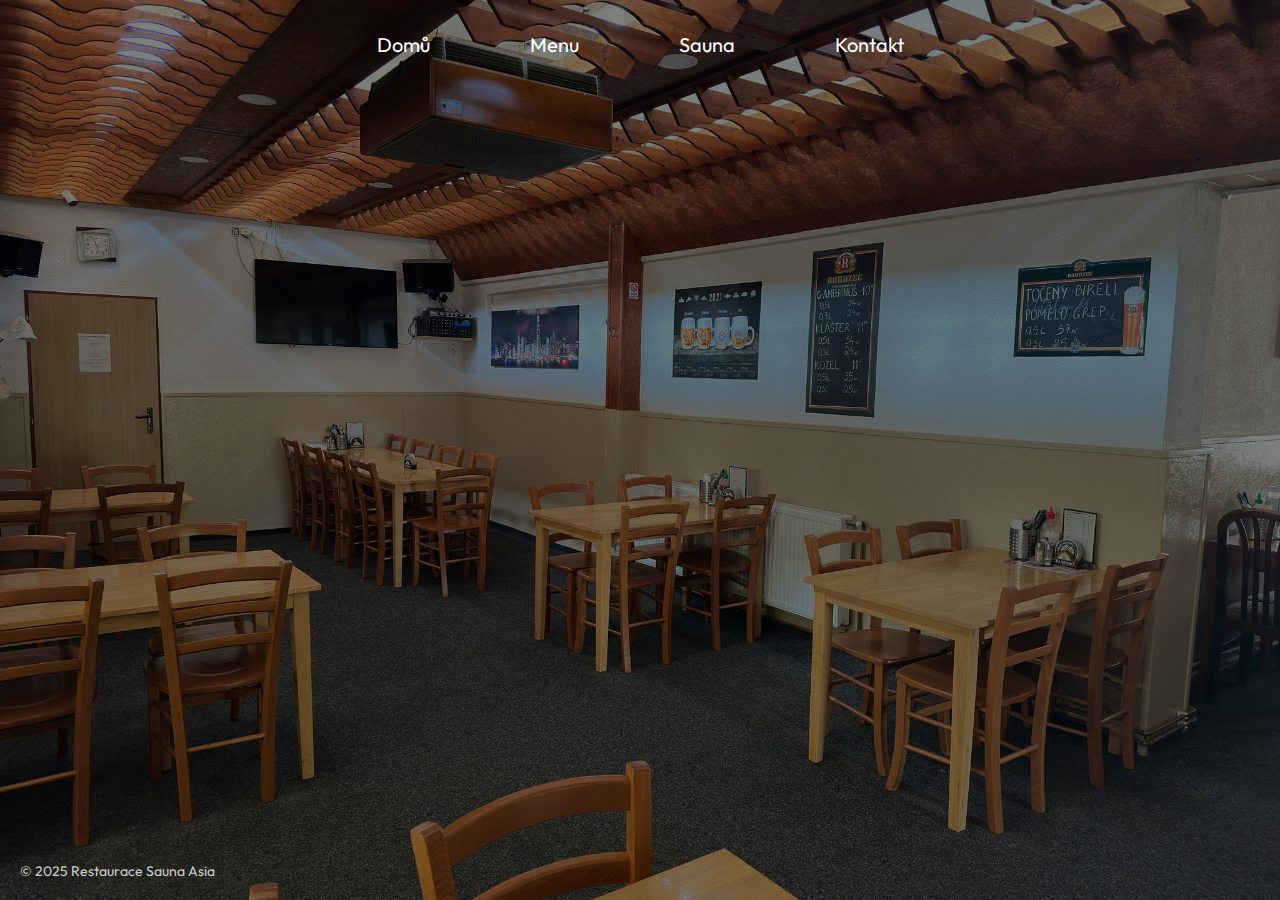
<file: index.html>
<!DOCTYPE html>
<html lang="en">
<head>
    <meta charset="UTF-8">
    <meta name="viewport" content="width=device-width, initial-scale=1.0">
    <title>Restaurace Sauna Asia</title>
    <link rel="stylesheet" href="style.css">
    <style>
        @import url('https://fonts.googleapis.com/css2?family=Outfit:wght@100..900&display=swap');
        </style>
</head>
<body>
    <!-- Header section  -->
    <section id="header">
        <nav>
            <ul class="nav-links">
                <li><a href="index.html">Domů</a></li>
                <li><a href="Menu.pdf" target="_blank">Menu</a></li>
                <li><a href="sauna.html">Sauna</a></li>
                <li><a href="kontakt.html">Kontakt</a></li>
            </ul>
            <div class="menu-btn"><img src="img/menu.svg" alt=""></div>
        </nav>
        <div class="container">
            <div class="header-content">
                <h1>Resturace Sauna Asia</h1>
                <p>Jsme asijská restaurace a hospoda v jednom. Nabízíme široký výběr jídel inspirovaných asijskou kuchyní. Součástí podniku je také hospoda s nabídkou točeného piva, nealko nápojů a drobného občerstvení</p>
            </div>
        </div>
        <footer>
            <p>© 2025 Restaurace Sauna Asia</p>
        </footer>
    </section>

    <script>
        const menuBtn = document.querySelector('.menu-btn');
        const navLinks = document.querySelector ('.nav-links')

        menuBtn.addEventListener('click', function(){
            navLinks.classList.toggle("active")
        })
    </script>

</body>
</html>
</file>
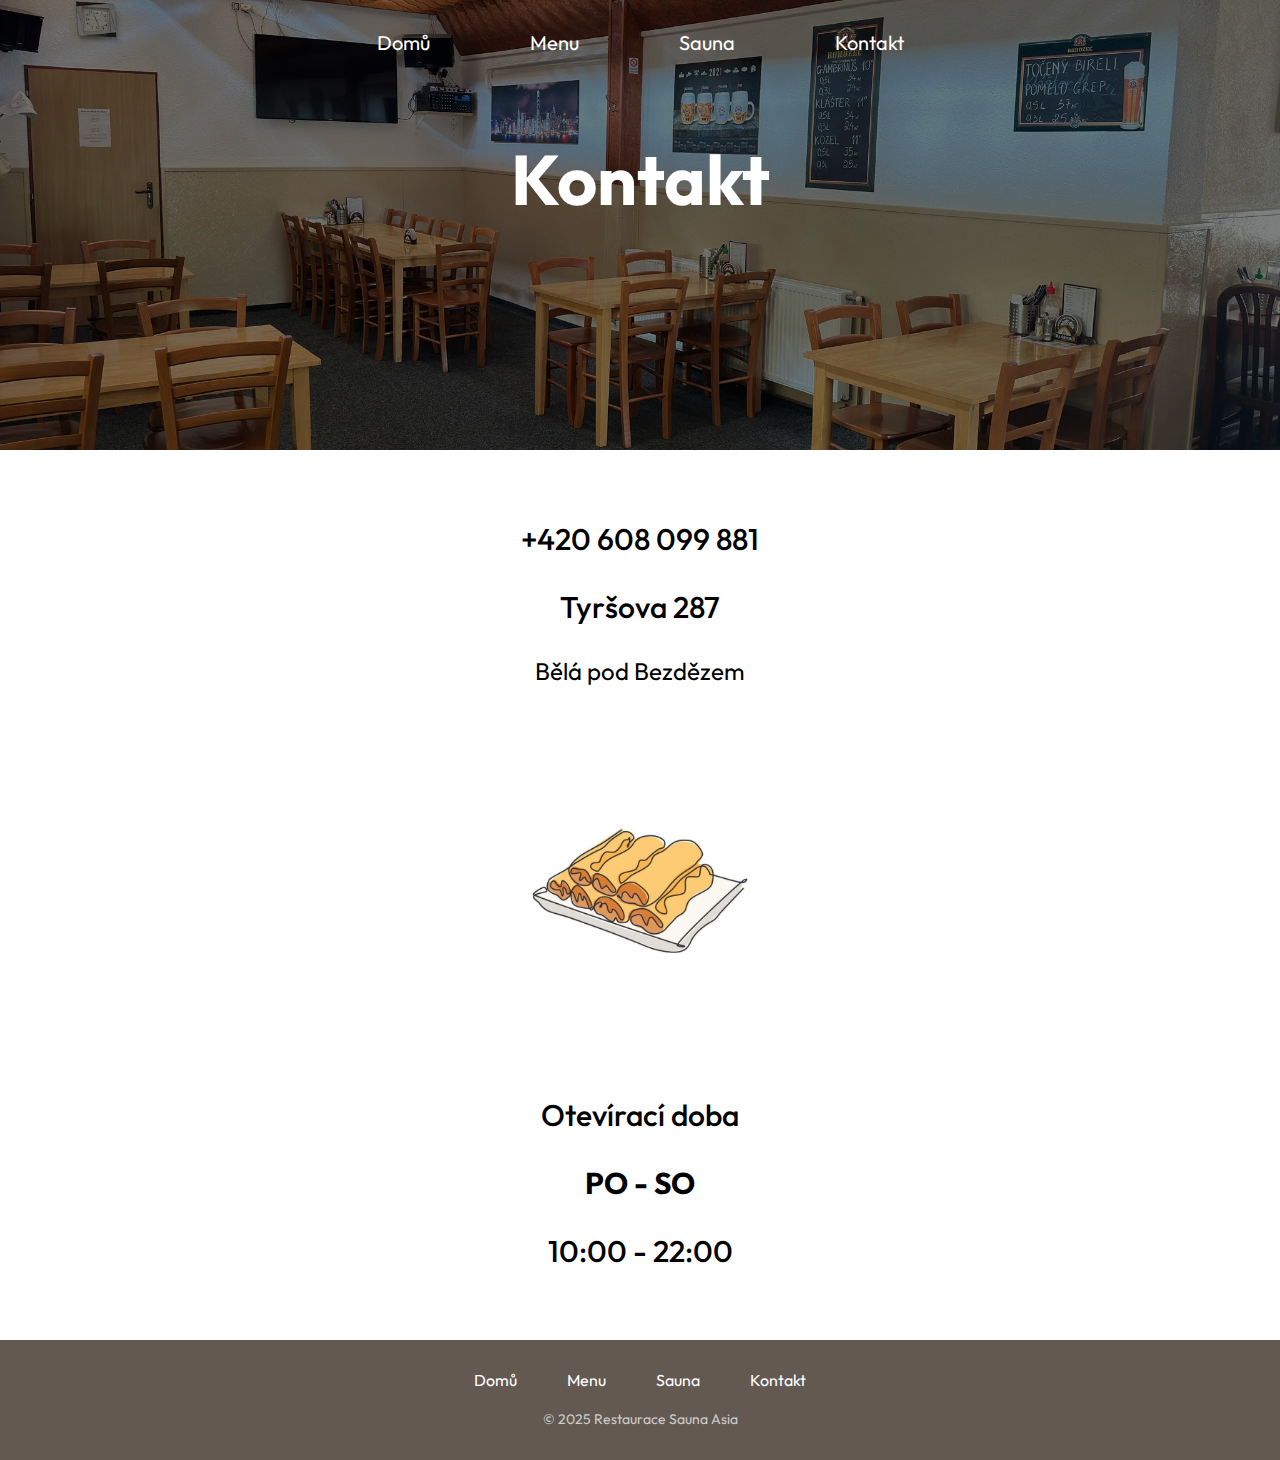
<file: kontakt.html>
<!DOCTYPE html>
<html lang="en">
<head>
    <meta charset="UTF-8">
    <meta name="viewport" content="width=device-width, initial-scale=1.0">
    <title>Restaurace Sauna Asia</title>
    <link rel="stylesheet" href="kontakt.css">
    <style>
        @import url('https://fonts.googleapis.com/css2?family=Outfit:wght@100..900&display=swap');
        </style>
</head>
<body>
        <!-- Header section  -->
        <section id="header">
            <div class="container">
                <nav>
                    <ul class="nav-links">
                        <li><a href="index.html">Domů</a></li>
                        <li><a href="Menu.pdf" target="_blank">Menu</a></li>
                        <li><a href="sauna.html">Sauna</a></li>
                        <li><a href="kontakt.html">Kontakt</a></li>
                    </ul>
                    <div class="menu-btn"><img src="img/menu.svg" alt=""></div>
                </nav>
                <h1>Kontakt</h1>
            </div>
        </section>

        <!-- Info section -->
         <section id="info">
            <div class="info-container">
                <h3>+420 608 099 881</h3>
                <h3>Tyršova 287</h3>
                <p>Bělá pod Bezdězem</p>
                <img src="img/image_123650291.JPG" alt="" height="350px">
                <h3>Otevírací doba</h3>
                <h3><Strong>PO - SO</Strong></h3>
                <h3>10:00 - 22:00</h3>
            </div>
         </section>

         <!-- Footer section  -->
          <footer>
            <div class="container">
                <ul class="nav-links">
                    <li><a href="index.html">Domů</a></li>
                    <li><a href="Menu.pdf" target="_blank">Menu</a></li>
                    <li><a href="sauna.html">Sauna</a></li>
                    <li><a href="kontakt.html">Kontakt</a></li>
                </ul>
                <br>
                <p>© 2025 Restaurace Sauna Asia</p>
            </div>
          </footer>

          <script>
            const menuBtn = document.querySelector('.menu-btn');
            const navLinks = document.querySelector ('.nav-links')
    
            menuBtn.addEventListener('click', function(){
                navLinks.classList.toggle("active")
            })
        </script>
</body>
</html>
</file>
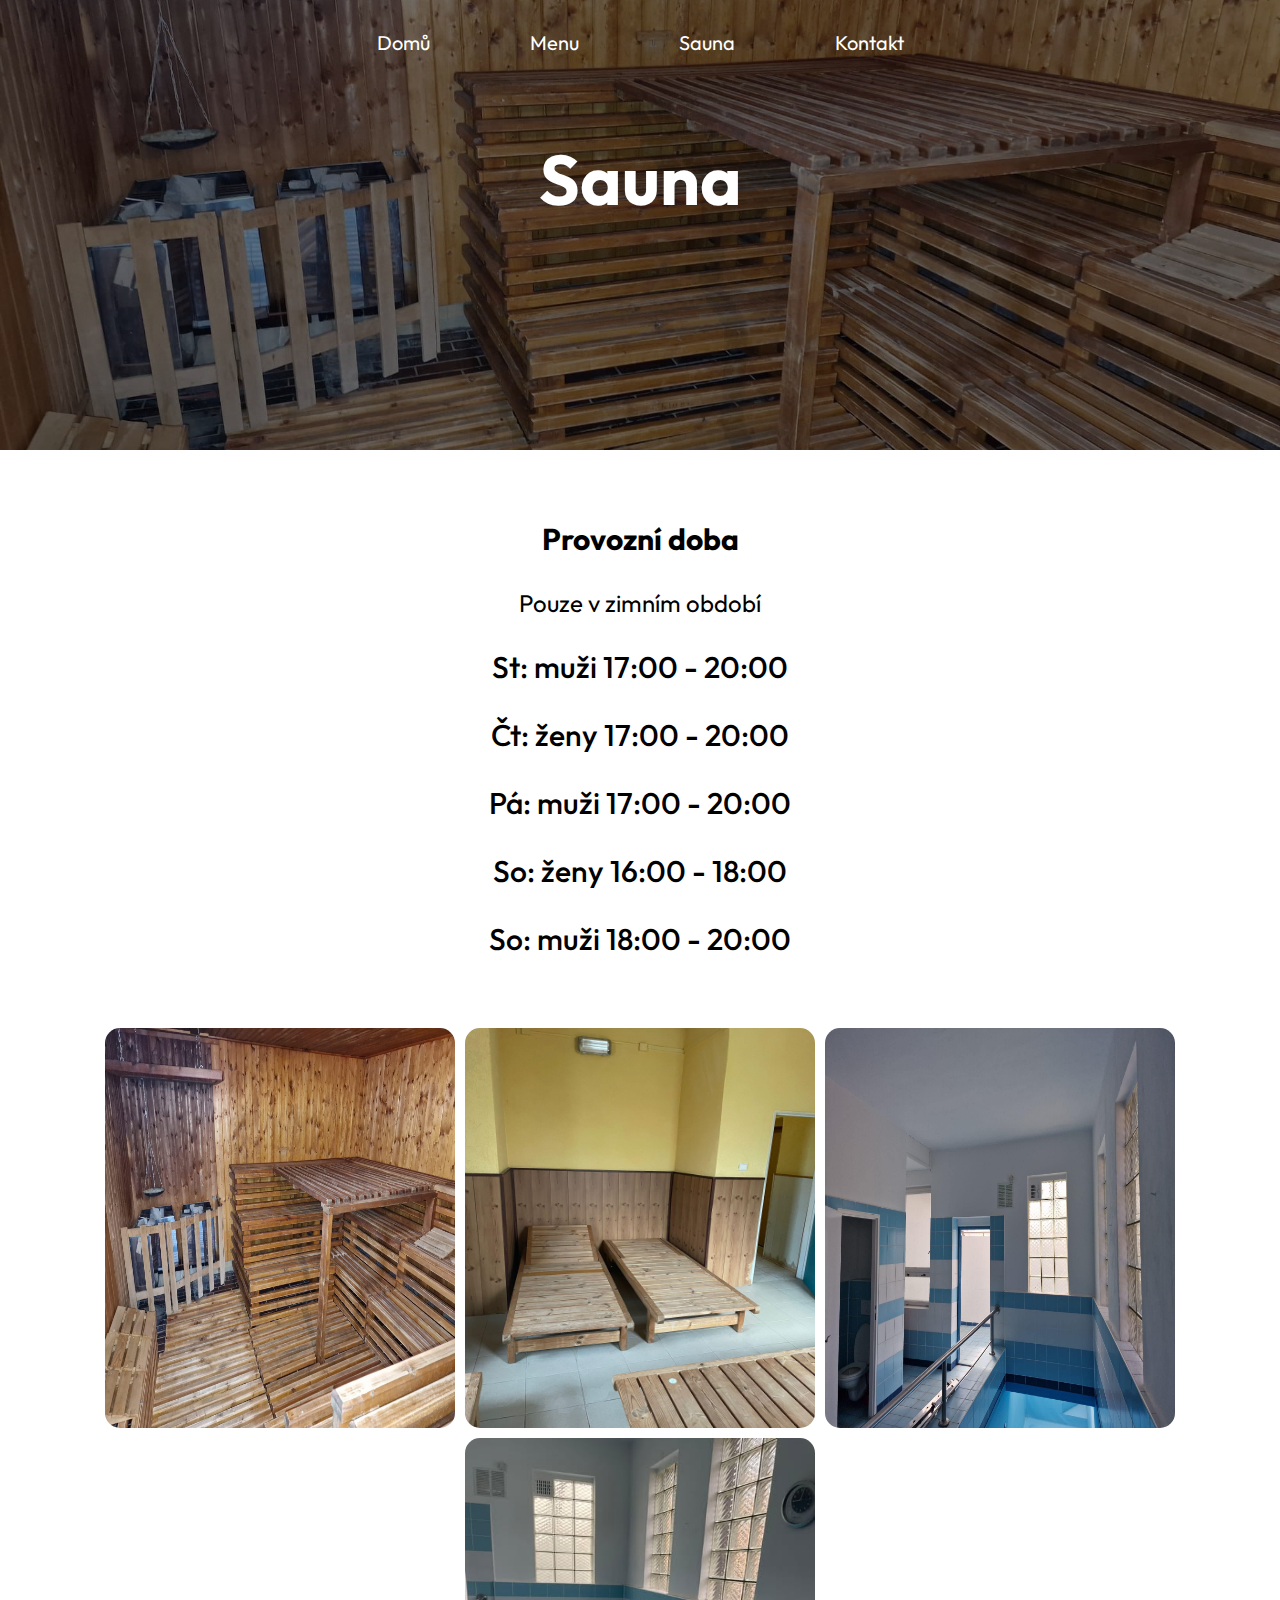
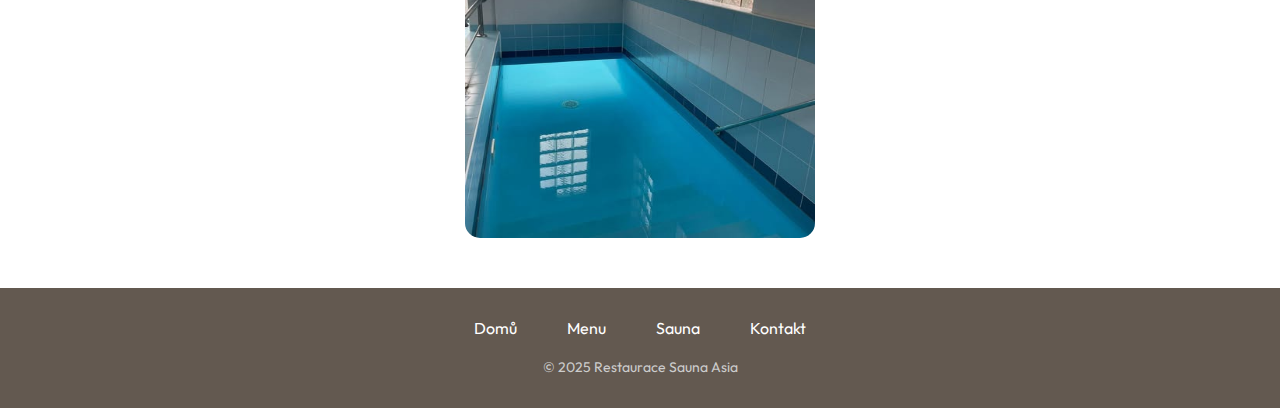
<file: sauna.html>
<!DOCTYPE html>
<html lang="en">
<head>
    <meta charset="UTF-8">
    <meta name="viewport" content="width=device-width, initial-scale=1.0">
    <title>Restaurace Sauna Asia</title>
    <link rel="stylesheet" href="sauna.css">
    <style>
        @import url('https://fonts.googleapis.com/css2?family=Outfit:wght@100..900&display=swap');
        </style>
</head>
<body>
    <section id="header">
        <div class="container">
            <nav>
                <ul class="nav-links">
                    <li><a href="index.html">Domů</a></li>
                    <li><a href="Menu.pdf" target="_blank">Menu</a></li>
                    <li><a href="sauna.html">Sauna</a></li>
                    <li><a href="kontakt.html">Kontakt</a></li>
                </ul>
                <div class="menu-btn"><img src="./img/menu.svg" alt=""></div>
            </nav>
            <h1>Sauna</h1>
        </div>
    </section>

            <!-- Info section -->
            <section id="info">
                <div class="info-container">
                    <h3><strong>Provozní doba</strong></h3>
                    <p>Pouze v zimním období</p>
                    <h3>St: muži 17:00 - 20:00</h3>
                    <h3>Čt: ženy 17:00 - 20:00</h3>
                    <h3>Pá: muži 17:00 - 20:00</h3>
                    <h3>So: ženy 16:00 - 18:00</h3>
                    <h3>So: muži 18:00 - 20:00</h3>
                </div>
                <div class="gallery">
                    <img src="./img/sauna 1.jpg" alt="">
                    <img src="./img/sauna 2.jpg" alt="" >
                    <img src="./img/sauna 3.jpg" alt="" >
                    <img src="./img/sauna 4.jpg" alt="" >
                </div>
             </section>
    
             <!-- Footer section  -->
              <footer>
                <div class="container">
                    <ul class="nav-links">
                        <li><a href="index.html">Domů</a></li>
                        <li><a href="Menu.pdf" target="_blank">Menu</a></li>
                        <li><a href="sauna.html">Sauna</a></li>
                        <li><a href="kontakt.html">Kontakt</a></li>
                    </ul>
                    <br>
                    <p>© 2025 Restaurace Sauna Asia</p>
                </div>
              </footer>

              <script>
                const menuBtn = document.querySelector('.menu-btn');
                const navLinks = document.querySelector ('.nav-links')
        
                menuBtn.addEventListener('click', function(){
                    navLinks.classList.toggle("active")
                })
            </script>
</body>
</html>
</file>
<file: style.css>
* {
    margin: 0;
    padding: 0;
    box-sizing: border-box;
    text-decoration: none;
    list-style: none;
}
body {
    font-family: "Outfit", sans-serif;
    overflow-x: hidden;
    width: 100%;
}
/* Header section  */
#header {
    height: 100vh;
    width: 100vw;
    background-image: linear-gradient(rgba(0, 0, 0, .5), rgba(0, 0, 0, .5)), url(restaurace.jpg);
    background-size: cover;
    background-position: center;
}
.container {
    margin: auto;
    padding: 0 120px;
}
nav {
    display: flex;
    justify-content: center;
    align-items: center;
    padding: 32px 0;
}
nav ul {
    display: flex;
    gap: 100px;
    font-size: 20px;
}
nav ul li a {
    color: #fff;
    font-weight: 400;
    transition: 0.3s ease;
}
nav ul li a:hover {
    color: #ccc;
}
.menu-btn {
    position: absolute;
    right: 16px;
    top: 16px;
    padding: 8px 12px;
    display: none; /* hide on desktop */
    align-items: center;
    cursor: pointer;
    z-index: 999;
}
.header-content {
    display: flex;
    flex-direction: column;
    gap: 32px;
    margin-top: 150px;
    max-width: 500px;
}
.header-content h1 {
    font-size: 70px;
    color: #fff;
    opacity: 0; /* Ensure hidden at start */
    animation: fadeInUp 1s ease-out forwards;
    animation-delay: 0.2s;
}
.header-content p {
    color: #ccc;
    font-size: 18px;
    opacity: 0; /* Ensure hidden at start */
    animation: fadeInUp 1s ease-out forwards;
    animation-delay: 0.5s;
}
footer p {
    position: absolute;
    font-size: 14px;
    color: #ccc;
    left: 20px;
    bottom: 20px;
}
@media only screen and (max-width: 992px) {
    .container {
        padding: 0 60px;
    }
}
@media only screen and (max-width: 768px) {
    .menu-btn {
        display: block;
    }
    nav {
        padding: 16px;
      }
      nav ul {
        position: absolute;
        top: 0;
        right: 0;
        flex-direction: column;
        background-color: #000;
        width: 60%;
        height: 100%;
        align-items: end;
        padding-top: 80px;
        margin-right: -700px;
        transition: 0.3s ease;
        z-index: 100;
      }
      nav ul.active {
        margin-right: 0;
      }
      nav li {
        width: 100%;
        padding: 8px 16px;
        text-align: center;
      }
}
@media only screen and (max-width: 576px) {
    .container {
        padding: 0 20px;
    }
    .header-content {
        margin-top: 200px;
        max-width: 400px;
    }
    .header-content h1 {
        font-size: 60px;
    }
    .header-content p {
        font-size: 16px
    }
}
@keyframes fadeInUp {
    from {
      opacity: 0;
      transform: translateY(20px); /* Start 20px lower */
    }
    to {
      opacity: 1;
      transform: translateY(0); /* End at normal position */
    }
  }
</file>
<file: kontakt.css>
* {
    margin: 0;
    padding: 0;
    box-sizing: border-box;
    text-decoration: none;
    list-style: none;
}
body {
    font-family: "Outfit", sans-serif;
    overflow-x: hidden;
}

/* Header section  */
#header {
    height: 50vh;
    width: 100vw;
    background-image: linear-gradient(rgba(0, 0, 0, .5), rgba(0, 0, 0, .5)), url(/img/restaurace.jpg);
    background-size: cover;
    background-position: center;
}
.container {
    max-width: 1100px;
    margin: auto;
    padding: 0 8px;
}
nav ul {
    display: flex;
    justify-content: center;
    gap: 100px;
    padding-top: 30px;
}
nav ul li a {
    color: #fff;
    font-size: 20px;
    font-weight: 400;
    transition: 0.3s ease;
}
nav ul li a:hover {
    color: #ccc;
}
.menu-btn {
    position: absolute;
    right: 16px;
    top: 16px;
    background-color: var(--primary-light);
    padding: 8px 12px;
    display: flex;
    align-items: center;
    display: none;
    z-index: 999;
}
#header h1 {
    color: #fff;
    font-size: 70px;
    text-align: center;
    margin-top: 80px;
}

/* Info section */
.info-container {
    display: flex;
    flex-direction: column;
    justify-content: center;
    align-items: center;
    gap: 30px;
    margin: 70px 0;
}
.info-container h3 {
    font-weight: 500;
    font-size: 30px;
}
.info-container p {
    font-size: 24px;
}

/* Footer section  */
footer {
    height: 120px;
    background-color: #635950;
}
footer ul {
    display: flex;
    justify-content: center;
    gap: 50px;
    padding-top: 30px;
}
footer ul li a {
    color: #fff;
}
footer p {
    color: #ccc;
    font-size: 14px;
    text-align: center;
}
@media only screen and (max-width: 768px) {
    .menu-btn {
        display: block;
    }
    nav {
        padding: 16px;
      }
      nav ul {
        position: absolute;
        top: 0;
        right: 0;
        flex-direction: column;
        background-color: #000;
        width: 60%;
        height: 100%;
        align-items: end;
        padding-top: 80px;
        margin-right: -700px;
        transition: 0.3s ease;
        z-index: 100;
      }
      nav ul.active {
        margin-right: 0;
      }
      nav li {
        width: 100%;
        padding: 8px 16px;
        text-align: center;
      }
}

@media only screen and (max-width: 520px) {
    .menu-btn {
        display: block;
    }
}
</file>
<file: sauna.css>
* {
    margin: 0;
    padding: 0;
    box-sizing: border-box;
    text-decoration: none;
    list-style: none;
}
body {
    font-family: "Outfit", sans-serif;
    overflow-x: hidden;
}

/* Header section  */
#header {
    height: 50vh;
    width: 100vw;
    background-image: linear-gradient(rgba(0, 0, 0, .5), rgba(0, 0, 0, .5)), url(/img/sauna\ 1.jpg);
    background-size: cover;
    background-position: center;
}
.container {
    max-width: 1100px;
    margin: auto;
    padding: 0 8px;
}
nav ul {
    display: flex;
    justify-content: center;
    gap: 100px;
    padding-top: 30px;
}
nav ul li a {
    color: #fff;
    font-size: 20px;
    font-weight: 400;
    transition: 0.3s ease;
}
nav ul li a:hover {
    color: #ccc;
}
.menu-btn {
    position: absolute;
    right: 16px;
    top: 16px;
    background-color: var(--primary-light);
    padding: 8px 12px;
    display: flex;
    align-items: center;
    display: none;
    z-index: 999;
}
#header h1 {
    color: #fff;
    font-size: 70px;
    text-align: center;
    margin-top: 80px;
}

/* Info section */
.info-container {
    display: flex;
    flex-direction: column;
    justify-content: center;
    align-items: center;
    gap: 30px;
    margin: 70px 0;
}
.info-container h3 {
    font-weight: 500;
    font-size: 30px;
}
.info-container p {
    font-size: 24px;
}
.gallery {
    display: flex;
    justify-content: center;
    align-items: center;
    gap: 10px;
    margin: 50px 0;
    flex-wrap: wrap;
}
.gallery img {
    width: 350px;
    max-width: 100%;
    height: 400px;
    border-radius: 15px;
}

/* Footer section  */
footer {
    height: 120px;
    background-color: #635950;
}
footer ul {
    display: flex;
    justify-content: center;
    gap: 50px;
    padding-top: 30px;
}
footer ul li a {
    color: #fff;
}
footer p {
    color: #ccc;
    font-size: 14px;
    text-align: center;
}
@media only screen and (max-width: 768px) {
    .menu-btn {
        display: block;
    }
    nav {
        padding: 16px;
      }
      nav ul {
        position: absolute;
        top: 0;
        right: 0;
        flex-direction: column;
        background-color: #000;
        width: 60%;
        height: 100%;
        align-items: end;
        padding-top: 80px;
        margin-right: -700px;
        transition: 0.3s ease;
        z-index: 100;
      }
      nav ul.active {
        margin-right: 0;
      }
      nav li {
        width: 100%;
        padding: 8px 16px;
        text-align: center;
      }
}

@media only screen and (max-width: 520px) {
    .gallery {
        grid-template-columns: 1fr;
    }
    .menu-btn {
        display: block;
    }
}
</file>
